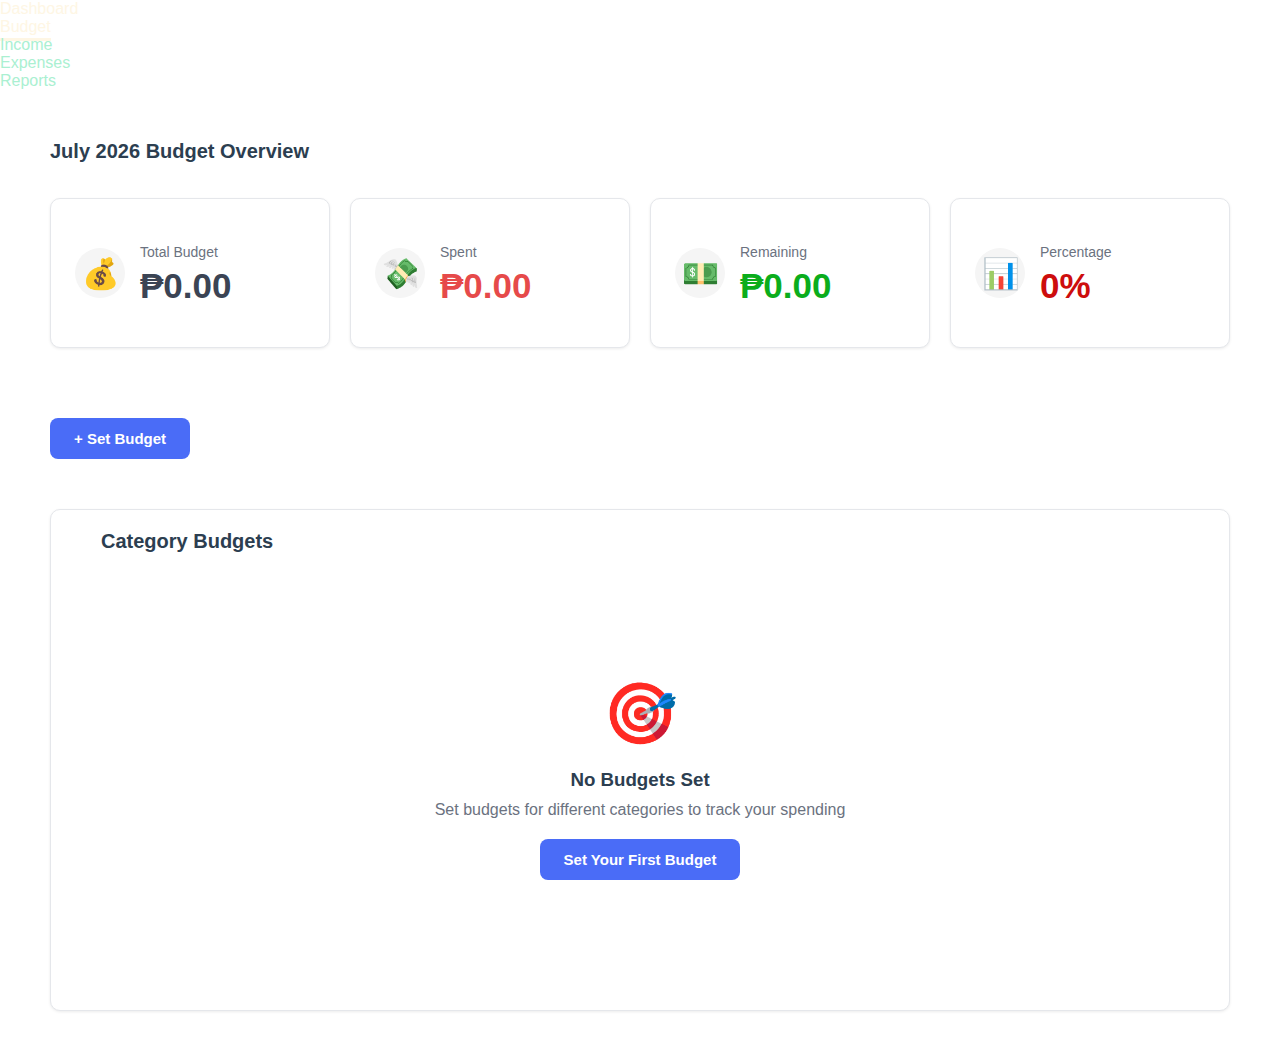
<file: pages/budget.html>
<!DOCTYPE html>
<html lang="en">
  <head>
    <meta charset="UTF-8" />
    <meta name="viewport" content="width=device-width, initial-scale=1.0" />
    <title>Budget | Personal Finance Tracker</title>
    <link rel="icon" type="image/x-icon" href="../assets/logo.png" />
    <link rel="stylesheet" href="../css/style.css" />
  </head>
  <body data-page="budget" data-path-prefix="../">
    <section class="budget-section">
      <h2 id="budget-title">Budget Overview</h2>
      <div class="card-grid card-grid--4">
        <div class="card card--summary">
          <span class="card__icon">💰</span>
          <div class="card__content">
            <h3 class="card__title">Total Budget</h3>
            <p class="card__value card__value--info" data-field="totalBudget">
              ₱0
            </p>
          </div>
        </div>

        <div class="card card--summary">
          <span class="card__icon">💸</span>
          <div class="card__content">
            <h3 class="card__title">Spent</h3>
            <p
              class="card__value card__value--expense"
              data-field="totalExpenses"
            >
              ₱0
            </p>
          </div>
        </div>

        <div class="card card--summary">
          <span class="card__icon">💵</span>
          <div class="card__content">
            <h3 class="card__title">Remaining</h3>
            <p
              class="card__value card__value--success"
              data-field="budgetRemaining"
            >
              ₱0
            </p>
          </div>
        </div>

        <div class="card card--summary">
          <span class="card__icon">📊</span>
          <div class="card__content">
            <h3 class="card__title">Percentage</h3>
            <p
              class="card__value card__value--warning"
              data-field="budgetUsedPercentage"
            >
              0%
            </p>
          </div>
        </div>
        <button type="button" class="set-budget-btn">+ Set Budget</button>
      </div>

      <div class="budget-category">
        <h2>Category Budgets</h2>
        <div class="budg-percentage"></div>
      </div>
    </section>

    <script src="../js/data.js"></script>
    <script src="../js/utils.js"></script>
    <script src="../js/budget.js"></script>
    <script src="../js/navbar.js"></script>
  </body>
</html>
</file>
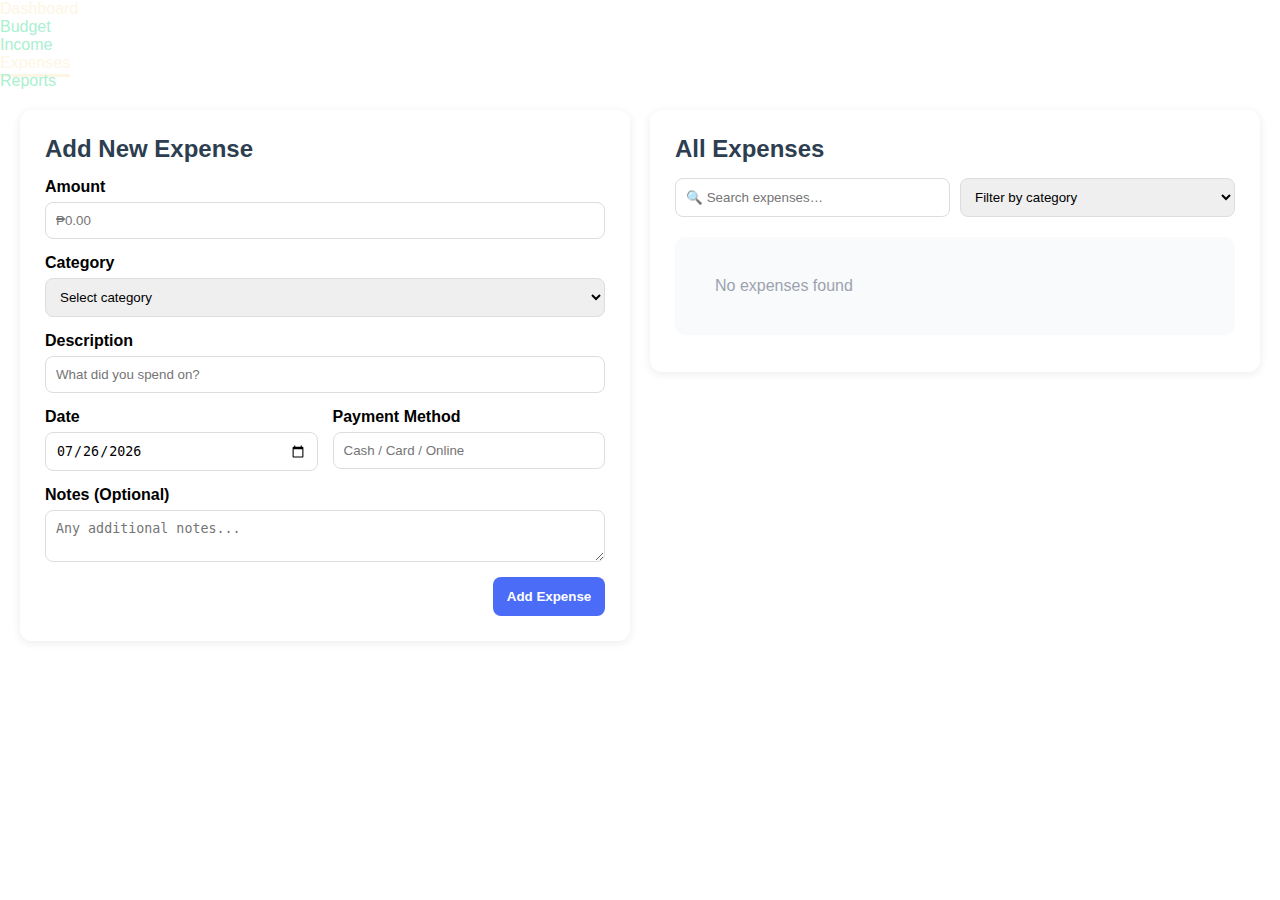
<file: pages/expenses.html>
<!DOCTYPE html>
<html lang="en">
  <head>
    <meta charset="UTF-8" />
    <meta name="viewport" content="width=device-width, initial-scale=1.0" />
    <title>Expenses | Personal Finance Tracker</title>
    <link rel="icon" type="image/x-icon" href="../assets/logo.png" />
    <link rel="stylesheet" href="../css/style.css" />
  </head>
  <body data-page="expenses" data-path-prefix="../">
    <section class="expenses">
      <div class="expenses-container">
        <div class="add-expense-card">
          <h2>Add New Expense</h2>

          <form>
            <label>Amount</label>
            <input
              type="number"
              placeholder="₱0.00"
              step="0.01"
              min="0.01"
              required
            />

            <label>Category</label>
            <select required>
              <option value="">Select category</option>
              <option value="Food">Food</option>
              <option value="Transport">Transport</option>
              <option value="Shopping">Shopping</option>
              <option value="Utilities">Utilities</option>
              <option value="Others">Others</option>
            </select>

            <label>Description</label>
            <input type="text" placeholder="What did you spend on?" required />

            <div class="two-inputs">
              <div>
                <label>Date</label>
                <input type="date" required />
              </div>
              <div>
                <label>Payment Method</label>
                <input type="text" placeholder="Cash / Card / Online" />
              </div>
            </div>

            <label>Notes (Optional)</label>
            <textarea placeholder="Any additional notes..."></textarea>

            <button type="submit" class="add-expense-btn">Add Expense</button>
          </form>
        </div>

        <div class="all-expenses-card">
          <h2>All Expenses</h2>
          <div class="expenses-header">
            <input type="text" placeholder="🔍 Search expenses…" />
            <select>
              <option>Filter by category</option>
              <option>Food</option>
              <option>Transport</option>
              <option>Shopping</option>
              <option>Utilities</option>
              <option>Others</option>
            </select>
          </div>
        </div>
      </div>
    </section>

    <script src="../js/data.js"></script>
    <script src="../js/utils.js"></script>
    <script src="../js/expenses.js"></script>
    <script src="../js/navbar.js"></script>
  </body>
</html>
</file>
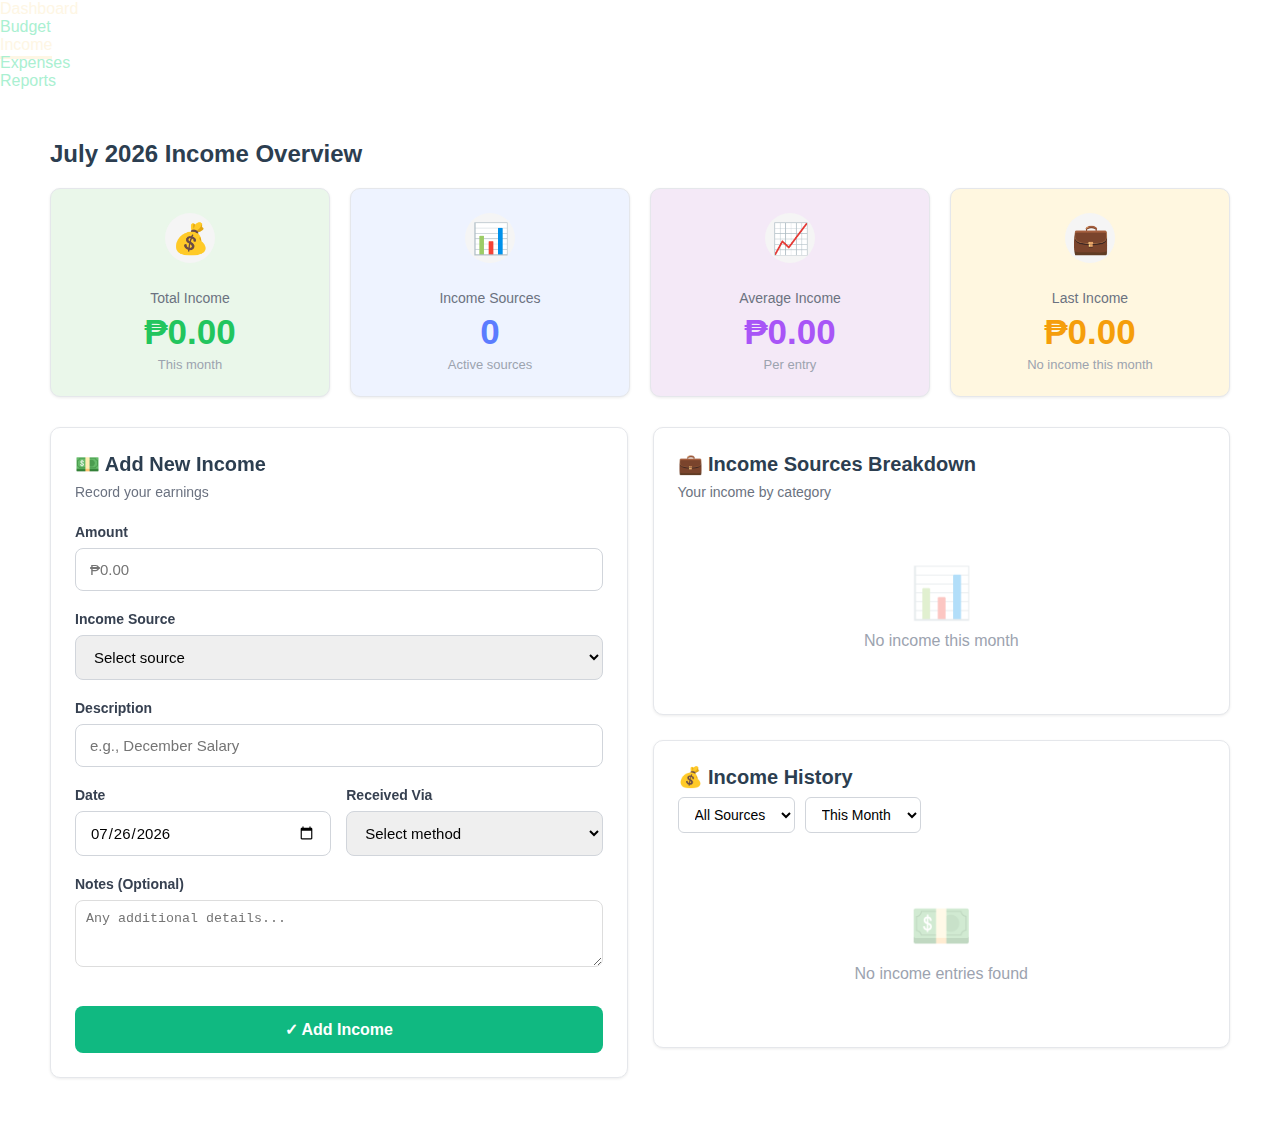
<file: pages/income.html>
<!DOCTYPE html>
<html lang="en">
  <head>
    <meta charset="UTF-8" />
    <meta name="viewport" content="width=device-width, initial-scale=1.0" />
    <title>Income | Personal Finance Tracker</title>
    <link rel="icon" type="image/x-icon" href="../assets/logo.png" />
    <link rel="stylesheet" href="../css/style.css" />
  </head>
  <body data-page="income" data-path-prefix="../">
    <section class="income-page">
      <div class="income-summary-section">
        <h2 id="income-overview-title">Income Overview</h2>
        <div class="card-grid card-grid--4">
          <div class="card card--summary card--green">
            <span class="card__icon">💰</span>
            <div class="card__content">
              <h3 class="card__title">Total Income</h3>
              <p class="card__value" data-field="totalIncome">₱0.00</p>
              <span class="card__footer">This month</span>
            </div>
          </div>

          <div class="card card--summary card--blue">
            <span class="card__icon">📊</span>
            <div class="card__content">
              <h3 class="card__title">Income Sources</h3>
              <p class="card__value" id="income-sources-count">0</p>
              <span class="card__footer">Active sources</span>
            </div>
          </div>

          <div class="card card--summary card--purple">
            <span class="card__icon">📈</span>
            <div class="card__content">
              <h3 class="card__title">Average Income</h3>
              <p class="card__value" id="average-income">₱0.00</p>
              <span class="card__footer">Per entry</span>
            </div>
          </div>

          <div class="card card--summary card--yellow">
            <span class="card__icon">💼</span>
            <div class="card__content">
              <h3 class="card__title">Last Income</h3>
              <p class="card__value" id="last-income-amount">₱0.00</p>
              <span class="card__footer" id="last-income-date"
                >No income yet</span
              >
            </div>
          </div>
        </div>
      </div>

      <div class="income-content-grid">
        <div class="card income-form-card">
          <div class="card-header">
            <h2>💵 Add New Income</h2>
            <p class="card-subtitle">Record your earnings</p>
          </div>

          <form id="income-form">
            <div class="form-group">
              <label>Amount</label>
              <input
                type="number"
                id="income-amount"
                placeholder="₱0.00"
                step="0.01"
                min="0.01"
                required
              />
            </div>

            <div class="form-group">
              <label>Income Source</label>
              <select id="income-source" required>
                <option value="">Select source</option>
                <option value="salary">💼 Salary/Wages</option>
                <option value="freelance">💻 Freelance Work</option>
                <option value="business">🏢 Business Income</option>
                <option value="investment">📈 Investment Returns</option>
                <option value="bonus">🎁 Bonus/Commission</option>
                <option value="gift">🎉 Gift/Prize</option>
                <option value="other">📦 Other</option>
              </select>
            </div>

            <div class="form-group">
              <label>Description</label>
              <input
                type="text"
                id="income-description"
                placeholder="e.g., December Salary"
                required
              />
            </div>

            <div class="form-row">
              <div class="form-group">
                <label>Date</label>
                <input type="date" id="income-date" required />
              </div>

              <div class="form-group">
                <label>Received Via</label>
                <select id="income-payment">
                  <option value="">Select method</option>
                  <option value="Bank">🏦 Bank Transfer</option>
                  <option value="Cash">💵 Cash</option>
                  <option value="Check">📝 Check</option>
                  <option value="Online">💳 Online Payment</option>
                  <option value="Other">Other</option>
                </select>
              </div>
            </div>

            <div class="form-group">
              <label>Notes (Optional)</label>
              <textarea
                id="income-notes"
                placeholder="Any additional details..."
                rows="3"
              ></textarea>
            </div>

            <button type="submit" class="btn btn--large btn--success">
              ✓ Add Income
            </button>
          </form>
        </div>

        <div class="income-list-section">
          <div class="card income-breakdown-card">
            <div class="card-header">
              <h3>💼 Income Sources Breakdown</h3>
              <p class="card-subtitle">Your income by category</p>
            </div>

            <div id="income-breakdown"></div>
          </div>

          <div class="card income-history-card">
            <div class="card-header">
              <h3>💰 Income History</h3>
              <div class="income-filters">
                <select id="filter-source" class="filter-select">
                  <option value="">All Sources</option>
                  <option value="salary">Salary</option>
                  <option value="freelance">Freelance</option>
                  <option value="business">Business</option>
                  <option value="investment">Investment</option>
                  <option value="other">Other</option>
                </select>

                <select id="filter-period" class="filter-select">
                  <option value="this-month">This Month</option>
                  <option value="all">All Time</option>
                  <option value="last-month">Last Month</option>
                  <option value="this-year">This Year</option>
                </select>
              </div>
            </div>

            <div id="income-list"></div>
          </div>
        </div>
      </div>
    </section>

    <script src="../js/data.js"></script>
    <script src="../js/utils.js"></script>
    <script src="../js/income.js"></script>
    <script src="../js/navbar.js"></script>
  </body>
</html>
</file>
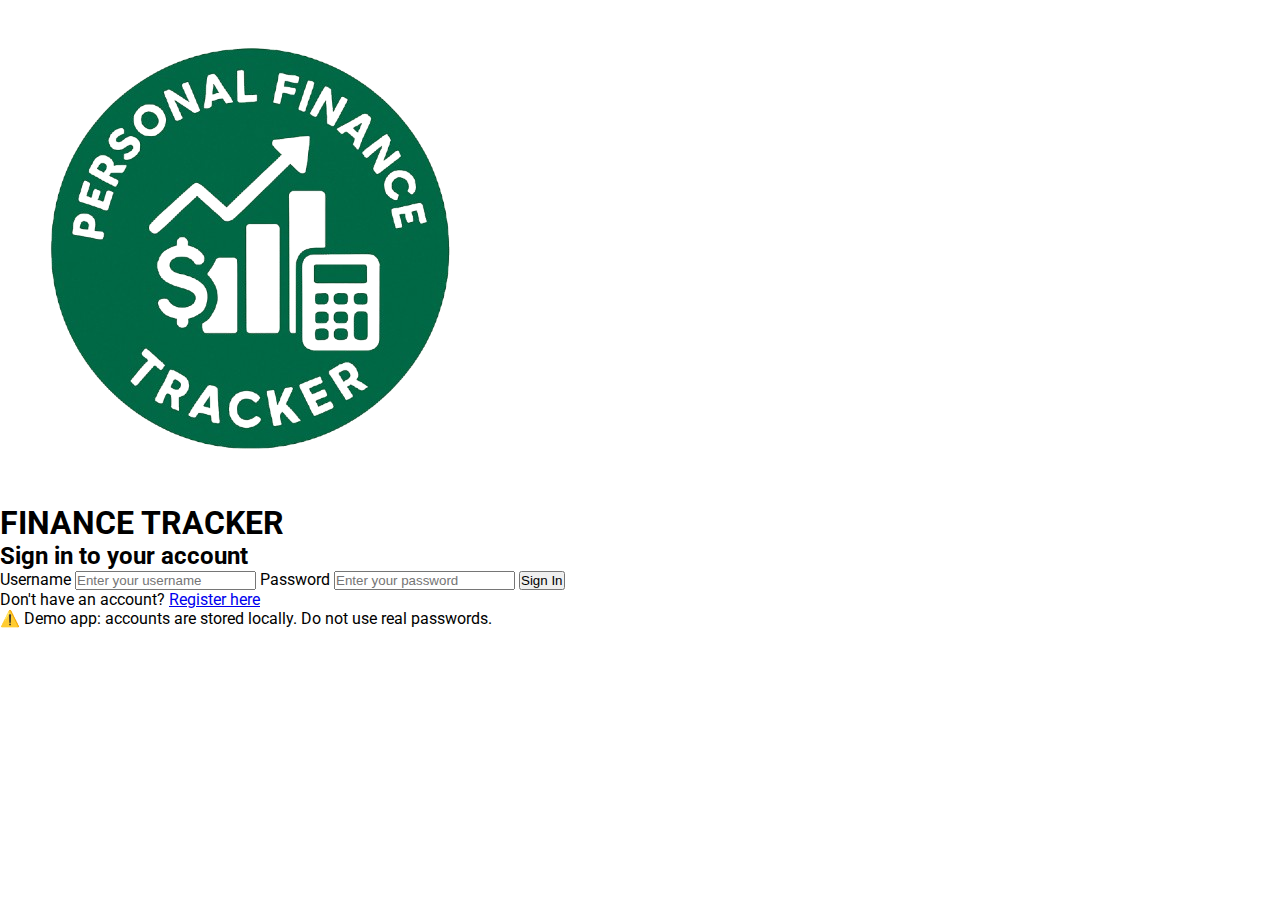
<file: pages/login.html>
<!DOCTYPE html>
<html lang="en">
  <head>
    <meta charset="UTF-8" />
    <meta name="viewport" content="width=device-width, initial-scale=1.0" />
    <title>Login | Personal Finance Tracker</title>
    <link rel="icon" type="image/x-icon" href="../assets/logo.png" />
    <link rel="stylesheet" href="../css/style.css" />
    <link
      href="https://fonts.googleapis.com/css2?family=Roboto&display=swap"
      rel="stylesheet"
    />
  </head>
  <body>
    <script src="../js/auth.js"></script>
    <script>
      if (Auth.isLoggedIn()) window.location.replace("../index.html");
    </script>

    <div class="auth-page">
      <div class="auth-card">
        <img src="../assets/logo.png" class="auth-logo" alt="logo" />
        <h1 class="auth-title">FINANCE TRACKER</h1>
        <h2 class="auth-subtitle">Sign in to your account</h2>

        <div id="auth-error" class="auth-error" style="display: none"></div>

        <form id="login-form" class="auth-form">
          <label for="username">Username</label>
          <input
            type="text"
            id="username"
            placeholder="Enter your username"
            required
            autocomplete="username"
          />

          <label for="password">Password</label>
          <input
            type="password"
            id="password"
            placeholder="Enter your password"
            required
            autocomplete="current-password"
          />

          <button type="submit" class="auth-btn">Sign In</button>
        </form>

        <p class="auth-switch">
          Don't have an account?
          <a href="register.html">Register here</a>
        </p>
        <p class="auth-notice">⚠️ Demo app: accounts are stored locally. Do not use real passwords.</p>
      </div>
    </div>

    <script>
      document
        .getElementById("login-form")
        .addEventListener("submit", function (e) {
          e.preventDefault();
          var username = document.getElementById("username").value;
          var password = document.getElementById("password").value;
          var result = Auth.login(username, password);
          var errorEl = document.getElementById("auth-error");
          if (result.success) {
            window.location.replace("../index.html");
          } else {
            errorEl.textContent = result.message;
            errorEl.style.display = "block";
          }
        });
    </script>
  </body>
</html>
</file>
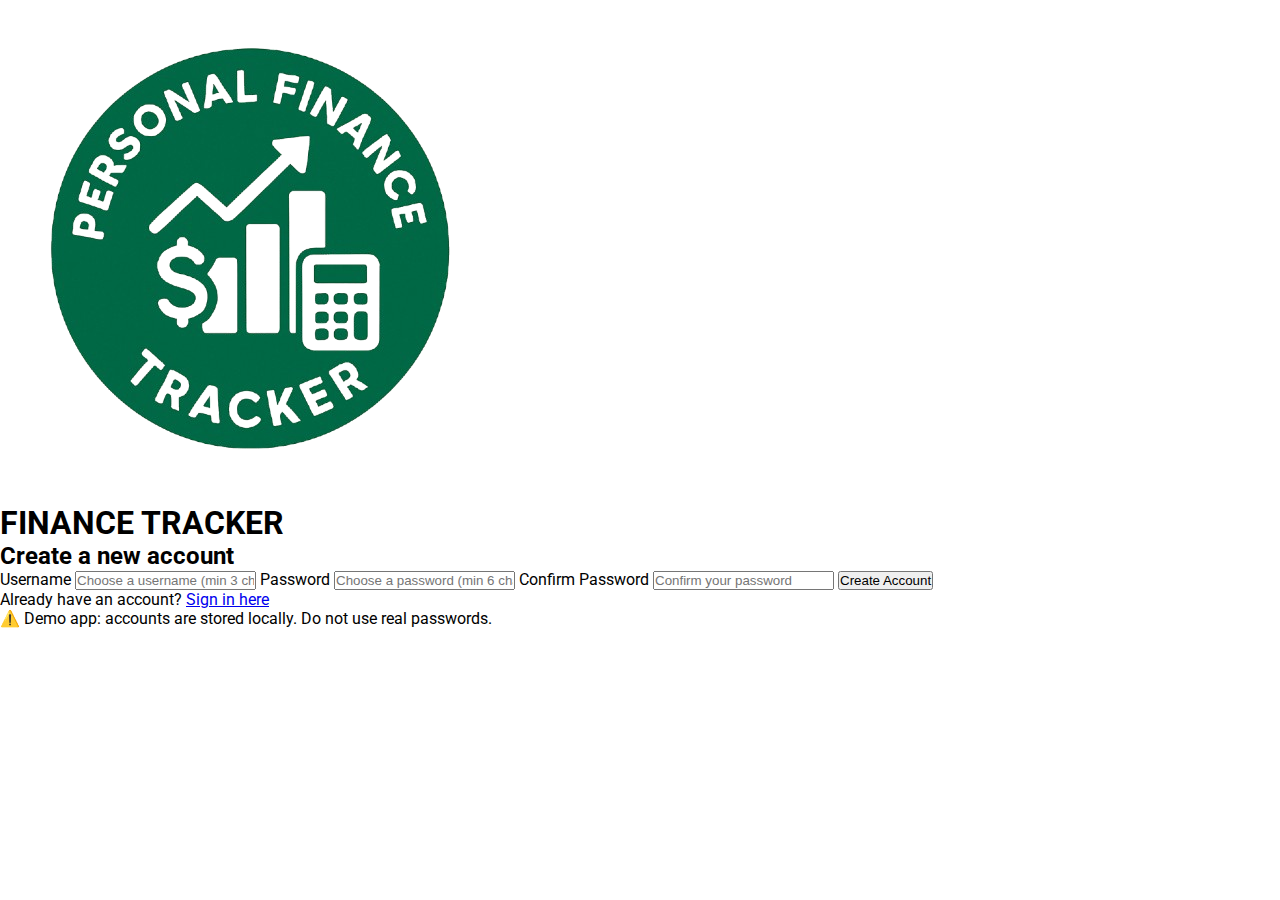
<file: pages/register.html>
<!DOCTYPE html>
<html lang="en">
  <head>
    <meta charset="UTF-8" />
    <meta name="viewport" content="width=device-width, initial-scale=1.0" />
    <title>Register | Personal Finance Tracker</title>
    <link rel="icon" type="image/x-icon" href="../assets/logo.png" />
    <link rel="stylesheet" href="../css/style.css" />
    <link
      href="https://fonts.googleapis.com/css2?family=Roboto&display=swap"
      rel="stylesheet"
    />
  </head>
  <body>
    <script src="../js/auth.js"></script>
    <script>
      if (Auth.isLoggedIn()) window.location.replace("../index.html");
    </script>

    <div class="auth-page">
      <div class="auth-card">
        <img src="../assets/logo.png" class="auth-logo" alt="logo" />
        <h1 class="auth-title">FINANCE TRACKER</h1>
        <h2 class="auth-subtitle">Create a new account</h2>

        <div id="auth-error" class="auth-error" style="display: none"></div>
        <div id="auth-success" class="auth-success" style="display: none"></div>

        <form id="register-form" class="auth-form">
          <label for="username">Username</label>
          <input
            type="text"
            id="username"
            placeholder="Choose a username (min 3 chars)"
            required
            autocomplete="username"
          />

          <label for="password">Password</label>
          <input
            type="password"
            id="password"
            placeholder="Choose a password (min 6 chars)"
            required
            autocomplete="new-password"
          />

          <label for="confirm-password">Confirm Password</label>
          <input
            type="password"
            id="confirm-password"
            placeholder="Confirm your password"
            required
            autocomplete="new-password"
          />

          <button type="submit" class="auth-btn">Create Account</button>
        </form>

        <p class="auth-switch">
          Already have an account?
          <a href="login.html">Sign in here</a>
        </p>
        <p class="auth-notice">⚠️ Demo app: accounts are stored locally. Do not use real passwords.</p>
      </div>
    </div>

    <script>
      document
        .getElementById("register-form")
        .addEventListener("submit", function (e) {
          e.preventDefault();
          var username = document.getElementById("username").value;
          var password = document.getElementById("password").value;
          var confirm = document.getElementById("confirm-password").value;
          var errorEl = document.getElementById("auth-error");
          var successEl = document.getElementById("auth-success");

          errorEl.style.display = "none";
          successEl.style.display = "none";

          if (password !== confirm) {
            errorEl.textContent = "Passwords do not match.";
            errorEl.style.display = "block";
            return;
          }

          var result = Auth.register(username, password);
          if (result.success) {
            successEl.textContent =
              "Account created! Redirecting to login…";
            successEl.style.display = "block";
            setTimeout(function () {
              window.location.replace("login.html");
            }, 1500);
          } else {
            errorEl.textContent = result.message;
            errorEl.style.display = "block";
          }
        });
    </script>
  </body>
</html>
</file>
<file: css/style.css>
* {
  margin: 0;
  padding: 0;
  box-sizing: border-box;
}

:root {
  --background: lch(100% 0.01 296.81);
  --button: #aaf0d1;
  --headline: #2c3e50;
  --highlight: #fef6e4;
}

body {
  font-family: "Roboto", sans-serif;
}

/*NAVIGATION BAR*/
.navbar {
  background-color: var(--headline);
  padding: 0 30px;
  height: 100px;
  display: flex;
  justify-content: space-between;
  align-items: center;
}

.nav-list {
  display: flex;
  list-style-type: none;
  gap: 70px;
  font-size: 18px;
}

.nav-item a {
  text-decoration: none;
  color: var(--button);
  font-weight: 500;
}

.nav-item:hover a {
  color: var(--highlight);
  transition: color 0.3s ease;
}

.nav-item.active a,
.nav-item a.active {
  color: var(--highlight);
  border-bottom: 3px solid var(--highlight);
  padding-bottom: 3px;
}

.logo {
  width: 100px;
}

.logo-text {
  color: var(--button);
  text-decoration: none;
  font-family: "Raleway", sans-serif;
  font-size: 23px;
  font-weight: 550;
  display: flex;
  margin-right: auto;
  margin-left: 15px;
}

/*REUSABLE CARD COMPONENTS*/

/* BASE CARDD */
.card {
  background-color: white;
  border: 1px solid #e5e7eb;
  border-radius: 10px;
  padding: 24px;
  box-shadow: 0 1px 3px rgba(0, 0, 0, 0.08);
  transition: box-shadow 0.3s ease;
}

.card:hover {
  box-shadow: 0 4px 12px rgba(0, 0, 0, 0.12);
}

/* SUMMARY CARDD (FOR DASH BOARD STATS) */
.card--summary {
  display: flex;
  align-items: center;
  gap: 15px;
  min-height: 150px;
  width: 100%;
}

/* FOR CARD ICON */
.card__icon {
  font-size: 30px;
  border-radius: 50%;
  background-color: #f5f5f5;
  width: 50px;
  height: 50px;
  display: flex;
  align-items: center;
  justify-content: center;
  flex-shrink: 0;
}

/* FOR CARD CONTENT*/
.card__content {
  display: flex;
  flex-direction: column;
  gap: 8px;
  flex: 1;
}

.card__title {
  font-size: 14px;
  color: #6b7280;
  font-weight: 400;
  margin: 0;
}

.card__value {
  font-size: 35px;
  font-weight: bold;
  margin: 0;
  line-height: 1;
}

.card__footer {
  font-size: 13px;
  color: #9ca3af;
  font-weight: 400;
}

/* FOR CARD COLOR VARIATIONS*/
.card__value--income {
  color: rgb(73, 174, 73);
}
.card__value--expense {
  color: rgba(225, 33, 33, 0.812);
}
.card__value--balance {
  color: rgb(60, 103, 176);
}
.card__value--warning {
  color: rgb(205, 13, 13);
}
.card__value--success {
  color: rgb(11, 173, 28);
}
.card__value--info {
  color: #3b4454;
}

/* FOR CARD BACKGROUND VARIATIONS */
.card--blue {
  background-color: #eef3ff;
}
.card--yellow {
  background-color: #fff7e0;
}
.card--purple {
  background-color: #f4e9f7;
}
.card--green {
  background-color: #eaf7ea;
}
.card--white {
  background-color: white;
}

/* FOR COLORED CARD VALUES */
.card--blue .card__value {
  color: #5b7cff;
}
.card--yellow .card__value {
  color: #f59e0b;
}
.card--purple .card__value {
  color: #a855f7;
}
.card--green .card__value {
  color: #22c55e;
}

/*FOR CONTAINER OF MULTIPLE CARDS*/
.card-grid {
  display: flex;
  gap: 20px;
  flex-wrap: wrap;
}

.card-grid--4 > .card {
  flex: 1;
  min-width: 250px;
}

.card-grid--3 > .card {
  flex: 1;
  min-width: 300px;
}

/*FOR REPORTS CARD */

.card--summary.card--blue .card__content,
.card--summary.card--yellow .card__content,
.card--summary.card--purple .card__content,
.card--summary.card--green .card__content {
  display: flex;
  flex-direction: column;
  gap: 8px;
  flex: 1;
  align-items: center;
  justify-content: center;
}

/*DASHBOARD SECTION*/
.dashboard {
  background-color: var(--background);
  display: flex;
  padding: 50px;
  margin: 0 auto;
  max-width: 1600px;
  flex-direction: column;
  gap: 20px;
  min-height: calc(100vh - 100px);
}

.dash-card h3 {
  font-size: 13px;
  color: #6b7280;
  font-weight: 400;
  margin: 0;
}

.dash-card p {
  font-size: 35px;
  font-weight: bold;
  margin: 0;
  line-height: 1;
}

.dash-card-footer {
  font-size: 13px;
  color: #9ca3af;
  font-weight: 400;
}

#dash-income-money {
  color: rgb(73, 174, 73);
}

#dash-expenses-money {
  color: rgba(225, 33, 33, 0.812);
}

#dash-savings-money {
  color: rgb(60, 103, 176);
}

#dash-budget-used {
  color: rgb(205, 13, 13);
}

/*CHARTS*/

.dash-charts {
  display: flex;
  gap: 30px;
  align-items: flex-start;
  flex-wrap: wrap;
  justify-content: space-between;
}

.chart-card {
  background: white;
  padding: 20px;
  border-radius: 16px;
  box-shadow: 0 4px 20px rgba(0, 0, 0, 0.05);
  max-width: 700px;
  margin: 20px 0;
  flex: 1 1 45%;
  min-width: 300px;
}
.chart-card h2 {
  color: #2c3e50;
  margin-bottom: 10px;
  font-size: 20px;
}

/* DONUT SECTION */

.donut-container {
  display: flex;
  align-items: center;
  gap: 10px;
  justify-content: center;
}

.donut-wrapper {
  width: 260px;
  height: 260px;
  margin: 0 40px;
}

.donut-legend {
  margin-top: 15px;
  list-style: none;
  padding-left: 0;
}

.donut-legend li {
  display: flex;
  align-items: center;
  gap: 10px;
  margin-bottom: 8px;
  font-size: 14px;
}

.legend-box {
  width: 14px;
  height: 14px;
  border-radius: 4px;
  display: inline-block;
}

.legend-box.food {
  background-color: #4b6ef5;
}
.legend-box.transport {
  background-color: #f25c54;
}
.legend-box.shopping {
  background-color: #f2c94c;
}
.legend-box.others {
  background-color: #e0e0e0;
}

/*RECENT TRANSACTIONS*/
.recent-transactions {
  padding: 20px;
  background-color: #f9f9f9;
  border-radius: 8px;
  box-shadow: 0 2px 4px rgba(0, 0, 0, 0.1);
  font-size: 13px;
  color: #2c3e50;
}

.recent-transactions h2 {
  margin-bottom: 15px;
  font-size: 1.5em;
  color: #333;
}

.recent-transactions ul {
  list-style: none;
  padding: 0;
}

.transaction-item {
  display: flex;
  align-items: center;
  justify-content: flex-start;
  padding: 10px 15px;
  border-bottom: 1px solid #e0e0e0;
}

.transaction-item:last-child {
  border-bottom: none;
}

.transaction-icon {
  font-size: 24px;
  margin-right: 10px;
}

.transation-details {
  flex-grow: 1;
}

.transaction-amount {
  font-weight: bold;
  margin-left: auto;
}

.transaction-amount.positive {
  color: green;
}

.transaction-amount.negative {
  color: red;
}

/*EXPENSES SECTION*/

.expenses-container {
  display: flex;
  gap: 20px;
  padding: 20px;
  align-items: flex-start;
  width: 100%;
}

.add-expense-card {
  flex: 1.2;
  max-width: none;
  background: white;
  padding: 25px;
  border-radius: 12px;
  box-shadow: 0 2px 10px rgba(0, 0, 0, 0.08);
}

.add-expense-card form {
  display: flex;
  flex-direction: column;
}

.add-expense-card h2 {
  margin-bottom: 15px;
  color: #2c3e50;
}

.add-expense-card label {
  display: block;
  margin-bottom: 6px;
  font-weight: 600;
}

.add-expense-card input,
.add-expense-card select,
.add-expense-card textarea {
  width: 100%;
  padding: 10px;
  border: 1px solid #ddd;
  border-radius: 8px;
  margin-bottom: 15px;
}

.two-inputs {
  display: flex;
  gap: 15px;
}

.two-inputs > div {
  flex: 1;
}

.add-expense-btn {
  width: 20%;
  padding: 12px;
  background: #4a6cf7;
  color: white;
  border: none;
  border-radius: 8px;
  cursor: pointer;
  font-weight: 600;
  margin-left: auto;
}

.add-expense-btn:hover {
  background: #3c59d1;
}

.all-expenses-card {
  flex: 1.2;
  background: white;
  padding: 25px;
  border-radius: 12px;
  box-shadow: 0 2px 10px rgba(0, 0, 0, 0.08);
}

.all-expenses-card h2 {
  margin-bottom: 15px;
  color: #2c3e50;
}

.expenses-header {
  display: flex;
  gap: 10px;
  margin-bottom: 20px;
}

.expenses-header input,
.expenses-header select {
  flex: 1;
  padding: 10px;
  border-radius: 8px;
  border: 1px solid #ddd;
}

.expense-item {
  display: flex;
  justify-content: space-between;
  align-items: center;
  padding: 12px;
  border-radius: 10px;
  background: #fff6e9;
  margin-bottom: 12px;
}

.expense-info h4 {
  margin: 0;
}

.expense-info p {
  margin: 0;
  color: gray;
  font-size: 14px;
}

.amount {
  font-weight: bold;
}

.amount.negative {
  color: red;
}

/*BUDGET SECTION*/
.budget-section {
  background-color: var(--background);
  display: flex;
  padding: 50px;
  margin: 0 auto;
  max-width: 1600px;
  flex-direction: column;
  gap: 20px;
  min-height: calc(100vh - 100px);
}

.budget-summary-card-container {
  box-shadow: 0 1px 3px rgba(0, 0, 0, 0.08);
  padding: 30px 50px;
  border: 1px solid #e5e7eb;
  border-radius: 10px;
}

.budget-section h2 {
  margin-bottom: 15px;
  color: #2c3e50;
  font-size: 20px;
}

.budg-card-content {
  display: flex;
  flex-direction: column;
  gap: 8px;
}

.budg-card h3 {
  font-size: 14px;
  color: #6b7280;
  font-weight: 400;
  margin: 0;
}

.budg-card p {
  font-size: 30px;
  font-weight: bold;
  margin: 0;
  line-height: 1;
}

.budg-card-footer {
  font-size: 13px;
  color: #9ca3af;
  font-weight: 400;
}

#budg-income-money {
  color: #3b4454;
}

#budg-expenses-money {
  color: rgba(225, 33, 33, 0.812);
}

#budg-savings-money {
  color: rgb(11, 173, 28);
}

#budg-budget-used {
  color: rgb(205, 13, 13);
}

.budget-category {
  background-color: white;
  border: 1px solid #e5e7eb;
  box-shadow: 0 1px 3px rgba(0, 0, 0, 0.08);
  border-radius: 10px;
  padding: 20px;
  display: flex;
  flex-direction: column;
  margin-top: 30px;
}

.budget-category h2 {
  color: #2c3e50;
  font-size: 20px;
  margin-left: 30px;
}

.budg-percentage {
  padding: 50px;
}

.budg-percentage-item {
  background-color: white;
  padding: 20px 20px;
  margin-bottom: 20px;
  display: flex;
  align-items: center;
  gap: 20px;
  min-height: 80px;
  box-shadow: 0 1px 3px rgba(0, 0, 0, 0.08);
  border-radius: 10px;
}

.budgcat-icon-cards {
  font-size: 35px;
  width: 50px;
  height: 50px;
  display: flex;
  align-items: center;
  justify-content: center;
  flex-shrink: 0;
}

.budg-text-content {
  display: flex;
  flex-direction: column;
  gap: 4px;
  min-width: 150px;
}

.budg-percentage-item h4 {
  color: #2c3e50;
  margin: 0;
  font-size: 16px;
  font-weight: 600;
}

.budg-percentage-item p {
  font-size: 13px;
  color: #797c81;
  font-weight: 400;
  margin: 0;
}

.budg-progress-wrapper {
  flex: 1;
  display: flex;
  align-items: center;
}

.budg-progress-bar {
  width: 100%;
  height: 8px;
  background-color: #e5e7eb;
  border-radius: 10px;
  overflow: hidden;
}

.budg-progress-fill {
  height: 100%;
  background-color: #ff9500;
  border-radius: 10px;
  transition: width 0.3s ease;
}

.budg-percentage-item > span.budg-percentage {
  font-size: 15px;
  font-weight: 700;
  color: #ff9500;
  min-width: 60px;
  text-align: right;
  padding: 0;
}

.set-budget-btn {
  padding: 12px 24px;
  background: #4a6cf7;
  color: white;
  border: none;
  border-radius: 8px;
  cursor: pointer;
  font-weight: 600;
  font-size: 15px;
  transition: all 0.3s;
  height: 20%;
  margin-top: 50px;
}

.set-budget-btn:hover {
  background: #3c59d1;
  transform: translateY(-2px);
  box-shadow: 0 4px 12px rgba(74, 108, 247, 0.3);
}

.budg-progress-wrapper {
  grid-column: 2;
  grid-row: 2;
  width: 100%;
}

.budg-progress-bar {
  width: 100%;
  height: 8px;
  background-color: #e5e7eb;
  border-radius: 10px;
  overflow: hidden;
}

.budg-progress-fill {
  height: 100%;
  background-color: #ff9500;
  border-radius: 10px;
  transition: width 0.3s ease;
}

/*REPORTS SECTION*/

.report-container {
  background-color: var(--background);
  display: flex;
  padding: 50px;
  margin: 0 auto;
  max-width: 1600px;
  flex-direction: column;
  gap: 20px;
  min-height: calc(100vh - 100px);
}

.generate-report {
  background-color: white;
  padding: 0 30px;
  border-radius: 10px;
  box-shadow: 0 1px 3px rgba(0, 0, 0, 0.08);
}

.generate-report h4 {
  margin-bottom: 15px;
  font-size: 17px;
  color: #2c3e50;
}

/*GENERATE REPORT SECTION*/

.filter-bar {
  display: flex;
  gap: 18px;
  margin-bottom: 20px;
}

.filter-pill {
  display: flex;
  align-items: center;
  background: #fff;
  border: 1px solid #ddd;
  border-radius: 10px;
  padding: 8px 12px;
  box-shadow: 0 2px 5px rgba(0, 0, 0, 0.05);
  width: 13%;
}

.filter-icon {
  margin-right: 8px;
  font-size: 14px;
}

.filter-pill select {
  border: none;
  outline: none;
  background: transparent;
  font-size: 14px;
  cursor: pointer;
}

.generate-btn {
  padding: 10px 20px;
  background: #4a6cf7;
  color: white;
  border: none;
  border-radius: 8px;
  cursor: pointer;
  font-weight: 600;
  width: 11%;
}

.generate-btn:hover {
  background: #3c59d1;
}

.export-btn {
  padding: 10px 20px;
  background: #0a9a33;
  color: white;
  border: none;
  border-radius: 8px;
  cursor: pointer;
  font-weight: 600;
  width: 12%;
  margin-left: auto;
}

.export-btn:hover {
  background: #087227;
}

.chart-header {
  margin-bottom: 15px;
}

.chart-header h3 {
  margin: 0;
  font-size: 18px;
}

.chart-subtitle {
  font-size: 13px;
  color: #888;
}

.rep-comparison-container {
  display: grid;
  grid-template-columns: 2fr 1fr;
  margin-top: 20px;
}

.summary-box {
  border-radius: 14px;
  padding: 16px;
  margin-top: 14px;
  text-align: center;
}

.summary-box p {
  margin: 0;
  font-size: 14px;
}

.summary-box h2 {
  margin: 8px 0 0;
  font-size: 28px;
}

.summary-box.income {
  background: #e8f7ec;
  color: #16a34a;
}

.summary-box.expense {
  background: #fdecec;
  color: #dc2626;
}

.summary-box.savings {
  background: #eaf4ff;
  color: #3b82f6;
}

.savings-rate {
  margin-top: 14px;
  background: #fff4e5;
  color: #f97316;
  padding: 10px;
  border-radius: 10px;
  text-align: center;
  font-size: 14px;
}

/*FINANCIAL SUMMARY SECTION*/

.finance-summary-card-container {
  box-shadow: 0 1px 3px rgba(0, 0, 0, 0.08);
  padding: 30px 60px;
  border: 1px solid #e5e7eb;
  border-radius: 10px;
}

.finance-summary-card-container h2 {
  margin-bottom: 15px;
  color: #2c3e50;
  font-size: 20px;
}

.finance-card-content {
  display: flex;
  flex-direction: column;
  gap: 8px;
  align-items: center;
  text-align: center;
  margin-right: 10px;
}

.finance-card h3 {
  font-size: 14px;
  color: #6b7280;
  font-weight: 400;
  margin: 0;
}

.finance-card p {
  font-size: 30px;
  font-weight: bold;
  margin: 0;
  line-height: 1;
}

.card-blue {
  background-color: #eef3ff;
}

.card-yellow {
  background-color: #fff7e0;
}

.card-purple {
  background-color: #f4e9f7;
}

.card-green {
  background-color: #eaf7ea;
}

.card-blue p {
  color: #5b7cff;
}
.card-yellow p {
  color: #f59e0b;
}
.card-purple p {
  color: #a855f7;
}
.card-green p {
  color: #22c55e;
}

.notification {
  position: fixed;
  top: 20px;
  right: 20px;
  padding: 16px 24px;
  border-radius: 10px;
  color: white;
  font-weight: 600;
  font-size: 15px;
  box-shadow: 0 4px 20px rgba(0, 0, 0, 0.15);
  z-index: 2000;
  transform: translateX(400px);
  transition: transform 0.3s ease;
  max-width: 400px;
}

.notification.show {
  transform: translateX(0);
}

.notification--success {
  background: linear-gradient(135deg, #10b981 0%, #059669 100%);
}

.notification--error {
  background: linear-gradient(135deg, #ef4444 0%, #dc2626 100%);
}

.notification--info {
  background: linear-gradient(135deg, #3b82f6 0%, #2563eb 100%);
}

.notification--warning {
  background: linear-gradient(135deg, #f59e0b 0%, #d97706 100%);
}

/*(EDIT/DELETE) EXPENSES PAGE*/
.btn-icon {
  width: 36px;
  height: 36px;
  border-radius: 8px;
  border: 1px solid #d1d5db;
  background: white;
  cursor: pointer;
  display: inline-flex;
  align-items: center;
  justify-content: center;
  font-size: 16px;
  transition: all 0.2s;
  padding: 0;
}

.btn-icon:hover {
  background: #f3f4f6;
  transform: scale(1.1);
}

.btn-icon.edit:hover {
  background: #dbeafe;
  border-color: #3b82f6;
}

.btn-icon.delete:hover {
  background: #fee2e2;
  border-color: #ef4444;
}

.modal {
  position: fixed;
  top: 0;
  left: 0;
  width: 100%;
  height: 100%;
  z-index: 1000;
  display: flex;
  align-items: center;
  justify-content: center;
}

.modal-overlay {
  position: absolute;
  top: 0;
  left: 0;
  width: 100%;
  height: 100%;
  background: rgba(0, 0, 0, 0.6);
  backdrop-filter: blur(4px);
}

.modal-content {
  position: relative;
  background: white;
  border-radius: 16px;
  width: 90%;
  max-width: 550px;
  max-height: 90vh;
  overflow-y: auto;
  box-shadow: 0 20px 60px rgba(0, 0, 0, 0.3);
  animation: modalSlideIn 0.3s ease;
}

@keyframes modalSlideIn {
  from {
    opacity: 0;
    transform: translateY(-20px);
  }
  to {
    opacity: 1;
    transform: translateY(0);
  }
}

.modal-header {
  display: flex;
  justify-content: space-between;
  align-items: center;
  padding: 24px 28px;
  border-bottom: 1px solid #e5e7eb;
}

.modal-header h2 {
  margin: 0;
  font-size: 24px;
  color: #2c3e50;
}

.modal-close {
  background: none;
  border: none;
  font-size: 28px;
  color: #9ca3af;
  cursor: pointer;
  padding: 0;
  width: 32px;
  height: 32px;
  display: flex;
  align-items: center;
  justify-content: center;
  border-radius: 50%;
  transition: all 0.2s;
}

.modal-close:hover {
  background: #f3f4f6;
  color: #2c3e50;
}

.form-group {
  margin-bottom: 20px;
}

.form-group label {
  display: block;
  margin-bottom: 8px;
  font-weight: 600;
  color: #374151;
  font-size: 14px;
}

.form-group input,
.form-group select {
  width: 100%;
  padding: 12px 14px;
  border: 1px solid #d1d5db;
  border-radius: 8px;
  font-size: 15px;
  font-family: inherit;
  transition: all 0.2s;
}

.form-group input:focus,
.form-group select:focus {
  outline: none;
  border-color: #10b981;
  box-shadow: 0 0 0 3px rgba(16, 185, 129, 0.1);
}

.modal-actions {
  display: flex;
  gap: 12px;
  justify-content: flex-end;
  margin-top: 24px;
  padding-top: 20px;
  border-top: 1px solid #e5e7eb;
}

.btn {
  padding: 12px 24px;
  border-radius: 8px;
  font-weight: 600;
  border: none;
  cursor: pointer;
  transition: all 0.3s;
  font-size: 15px;
}

.btn--secondary {
  background: white;
  color: #2c3e50;
  border: 2px solid #e5e7eb;
}

.btn--secondary:hover {
  background: #f9fafb;
}

.btn--success {
  background: #10b981;
  color: white;
}

.btn--success:hover {
  background: #059669;
  transform: translateY(-2px);
  box-shadow: 0 4px 12px rgba(16, 185, 129, 0.3);
}

/*INCOME PAGE*/
.income-page {
  background-color: var(--background);
  padding: 50px;
  margin: 0 auto;
  max-width: 1600px;
  min-height: calc(100vh - 100px);
}

.income-summary-section {
  margin-bottom: 30px;
}

.income-summary-section h2 {
  font-size: 24px;
  color: #2c3e50;
  margin-bottom: 20px;
}

.income-summary-section .card--summary {
  flex-direction: column;
  text-align: center;
  justify-content: center;
  align-items: center;
}

.income-summary-section .card--summary .card__icon {
  margin-bottom: 12px;
}

.income-summary-section .card--summary .card__content {
  align-items: center;
  text-align: center;
}

.income-content-grid {
  display: grid;
  grid-template-columns: 1fr 1fr;
  gap: 25px;
  align-items: start;
}

.income-form-card {
  position: sticky;
  top: 20px;
}

.card-header {
  margin-bottom: 24px;
}

.card-header h2,
.card-header h3 {
  font-size: 20px;
  color: #2c3e50;
  margin: 0 0 8px 0;
}

.card-subtitle {
  font-size: 14px;
  color: #6b7280;
  margin: 0;
}

.form-row {
  display: grid;
  grid-template-columns: 1fr 1fr;
  gap: 15px;
}

.btn--large {
  width: 100%;
  padding: 14px 24px;
  font-size: 16px;
}

.income-list-section {
  display: flex;
  flex-direction: column;
  gap: 25px;
}

.breakdown-item {
  display: flex;
  align-items: center;
  justify-content: space-between;
  padding: 16px;
  border-bottom: 1px solid #f3f4f6;
}

.breakdown-item:last-child {
  border-bottom: none;
}

.breakdown-info {
  display: flex;
  align-items: center;
  gap: 12px;
  flex: 1;
}

.breakdown-icon {
  font-size: 28px;
  width: 48px;
  height: 48px;
  display: flex;
  align-items: center;
  justify-content: center;
  background: #f3f4f6;
  border-radius: 12px;
}

.breakdown-details h4 {
  margin: 0 0 4px 0;
  font-size: 16px;
  color: #2c3e50;
}

.breakdown-details p {
  margin: 0;
  font-size: 13px;
  color: #6b7280;
}

.breakdown-amount {
  text-align: right;
}

.breakdown-amount .amount {
  font-size: 20px;
  font-weight: bold;
  color: #10b981;
  display: block;
  margin-bottom: 4px;
}

.breakdown-amount .percentage {
  font-size: 13px;
  color: #6b7280;
}

.income-filters {
  display: flex;
  gap: 10px;
}

.filter-select {
  padding: 8px 12px;
  border: 1px solid #d1d5db;
  border-radius: 6px;
  font-size: 14px;
  cursor: pointer;
  background: white;
}

.income-item {
  display: flex;
  align-items: center;
  justify-content: space-between;
  padding: 16px;
  border-radius: 10px;
  background: #f0fdf4;
  margin-bottom: 12px;
  border: 1px solid #d1fae5;
}

.income-item-info {
  display: flex;
  align-items: center;
  gap: 14px;
  flex: 1;
}

.income-icon {
  font-size: 28px;
  width: 48px;
  height: 48px;
  display: flex;
  align-items: center;
  justify-content: center;
  background: white;
  border-radius: 12px;
  border: 1px solid #d1fae5;
}

.income-details h4 {
  margin: 0 0 4px 0;
  font-size: 16px;
  color: #2c3e50;
  font-weight: 600;
}

.income-details p {
  margin: 0;
  color: #059669;
  font-size: 14px;
}

.income-amount {
  font-weight: bold;
  color: #10b981;
  font-size: 20px;
  margin-right: 12px;
}

.income-actions {
  display: flex;
  gap: 8px;
}

.form-group textarea {
  width: 100%;
  padding: 10px;
  border: 1px solid #ddd;
  border-radius: 8px;
  margin-bottom: 15px;
}

.dash-card {
  width: 100%;
  padding: 20px;
}

/* RESPONSIVE STYLES */

@media (min-width: 1024px) {
}

@media (max-width: 1920px) {
}

@media (max-width: 1680px) {
}

@media (max-width: 1440px) {
}

@media (max-width: 1366px) {

}

@media (max-width: 1280px) {
  .navbar {
  display: none;
}
}

@media (max-width: 1200px) {
  .income-content-grid {
    grid-template-columns: 1fr;
  }

  .income-form-card {
    position: static;
  }
}

@media (max-width: 1160px) {
}

@media (max-width: 1024px) {
}

@media (max-width: 840px) {
}

@media (max-width: 768px) {
}

@media (max-width: 680px) {
}

@media (max-width: 590px) {
}

@media (max-width: 475px) {
}

@media (max-width: 420px) {
}

@media (max-width: 390px) {
}

@media (max-width: 375px) {
}

@media (max-width: 320px) {
}
</file>
